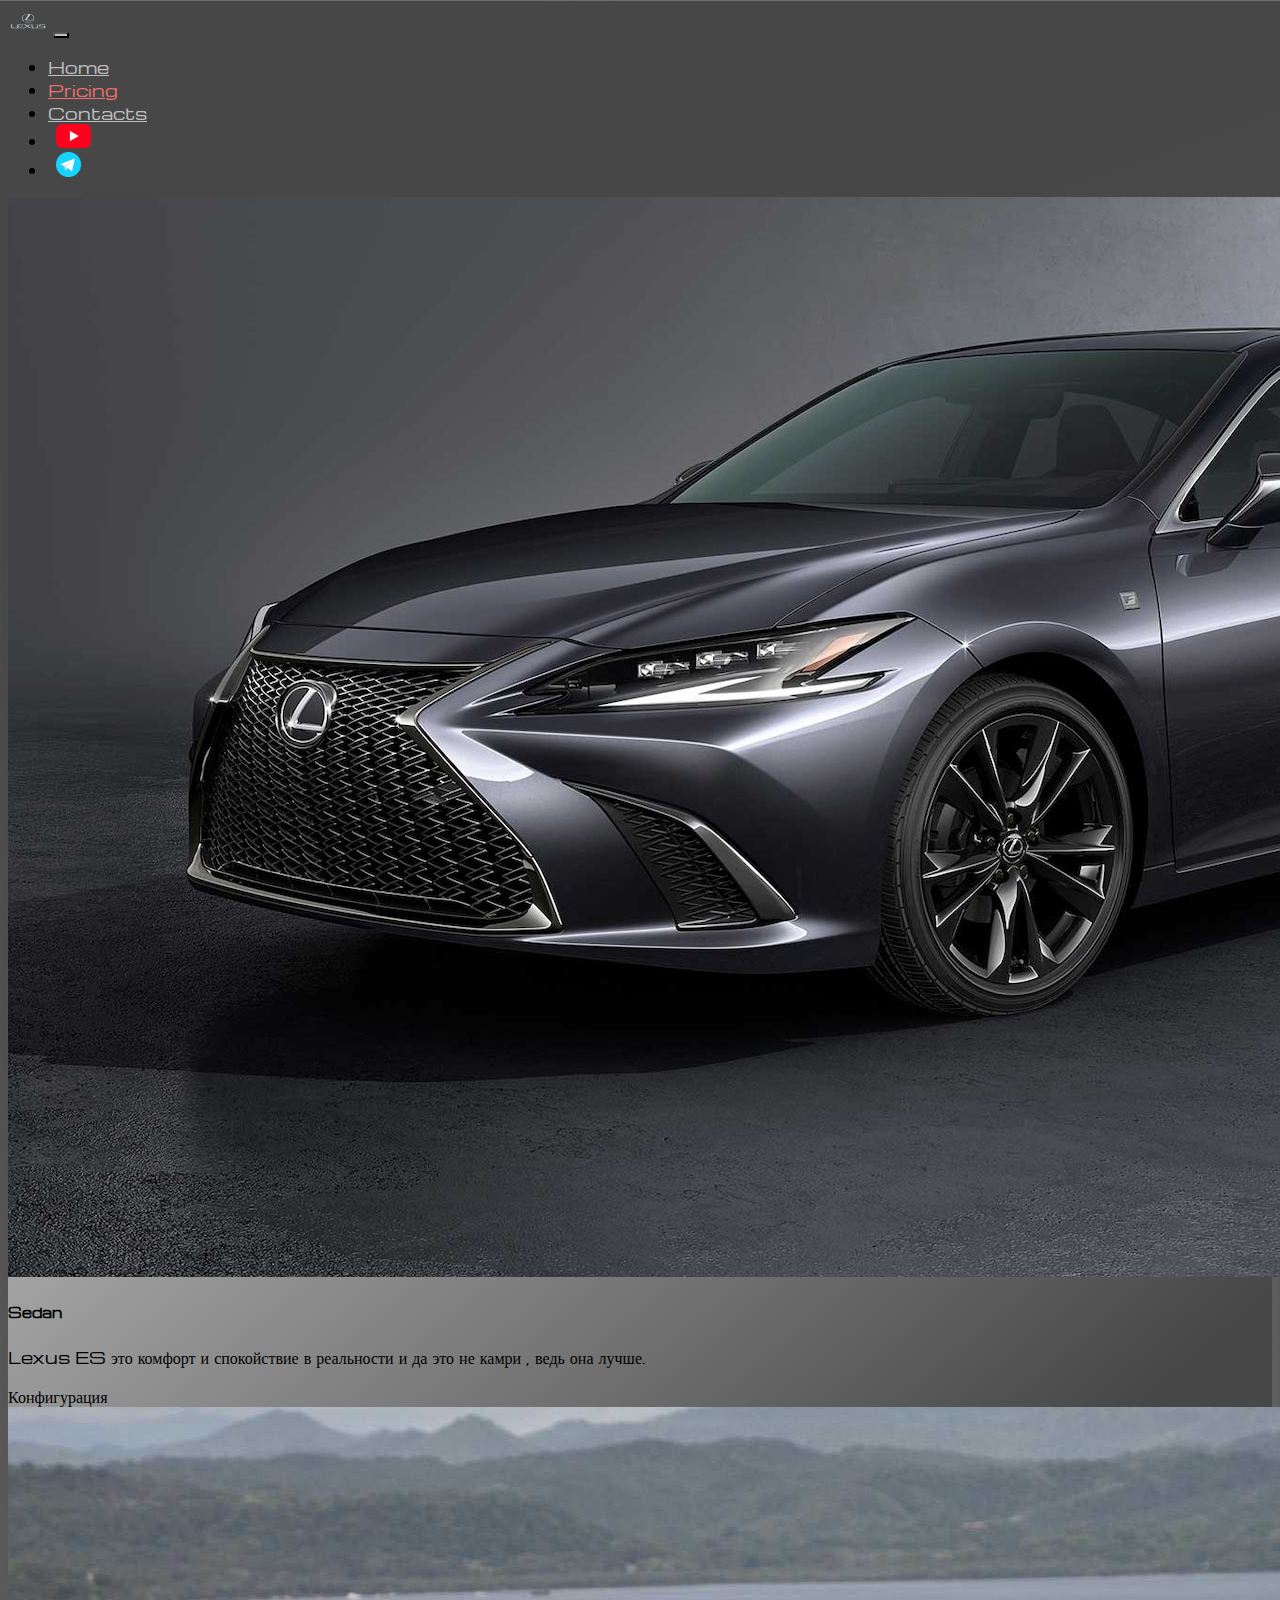
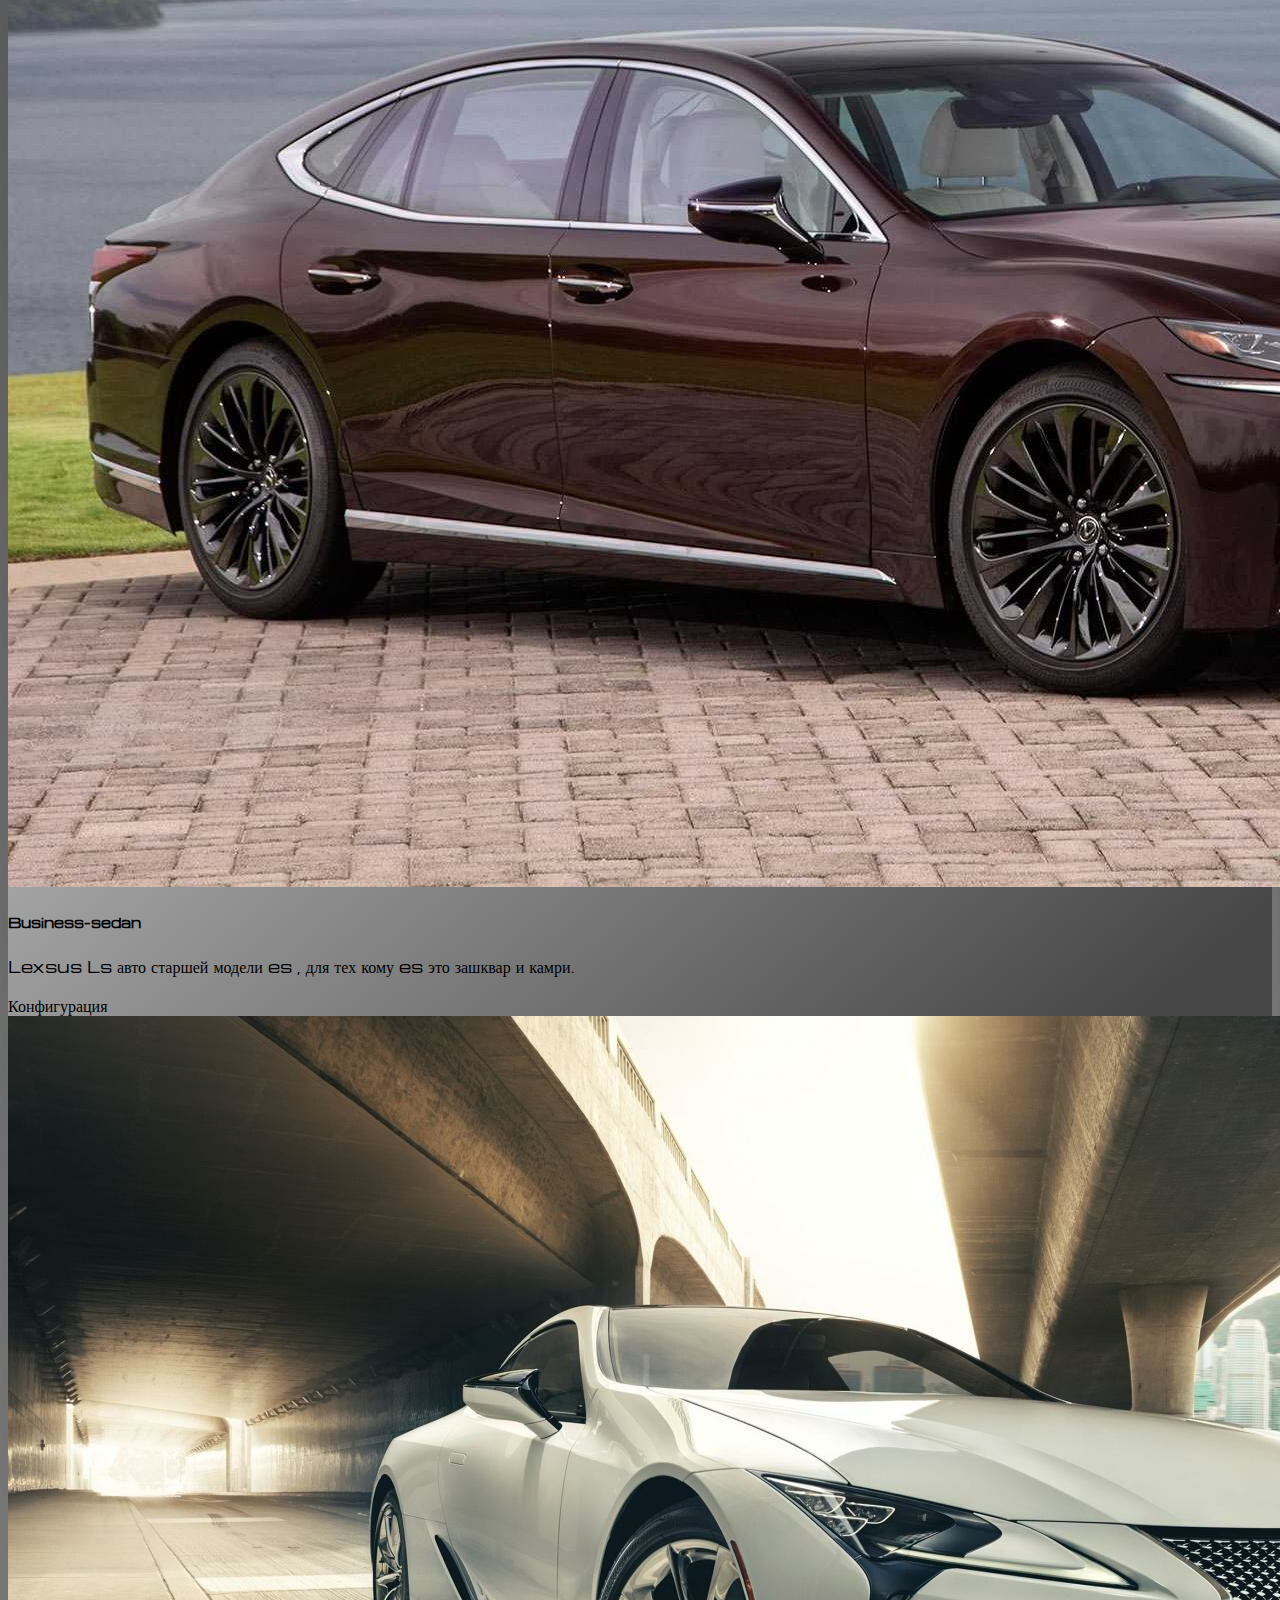
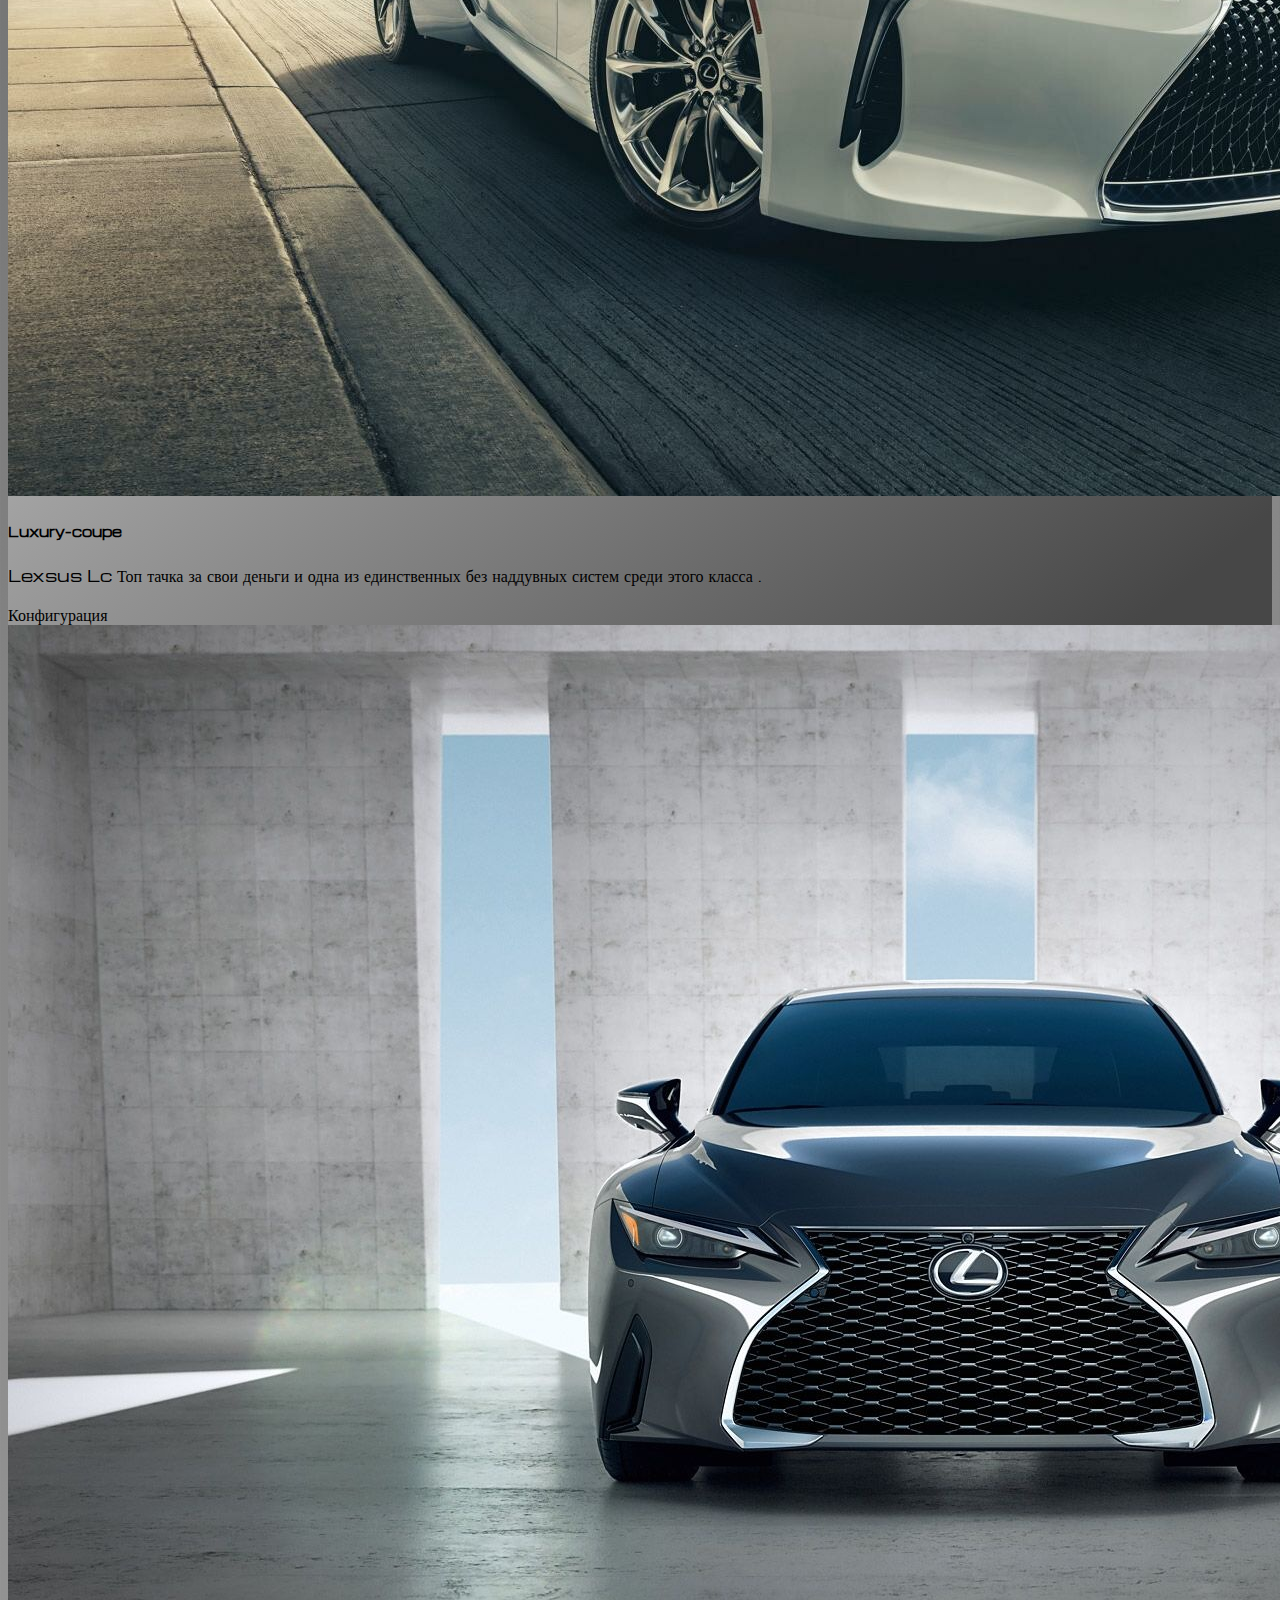
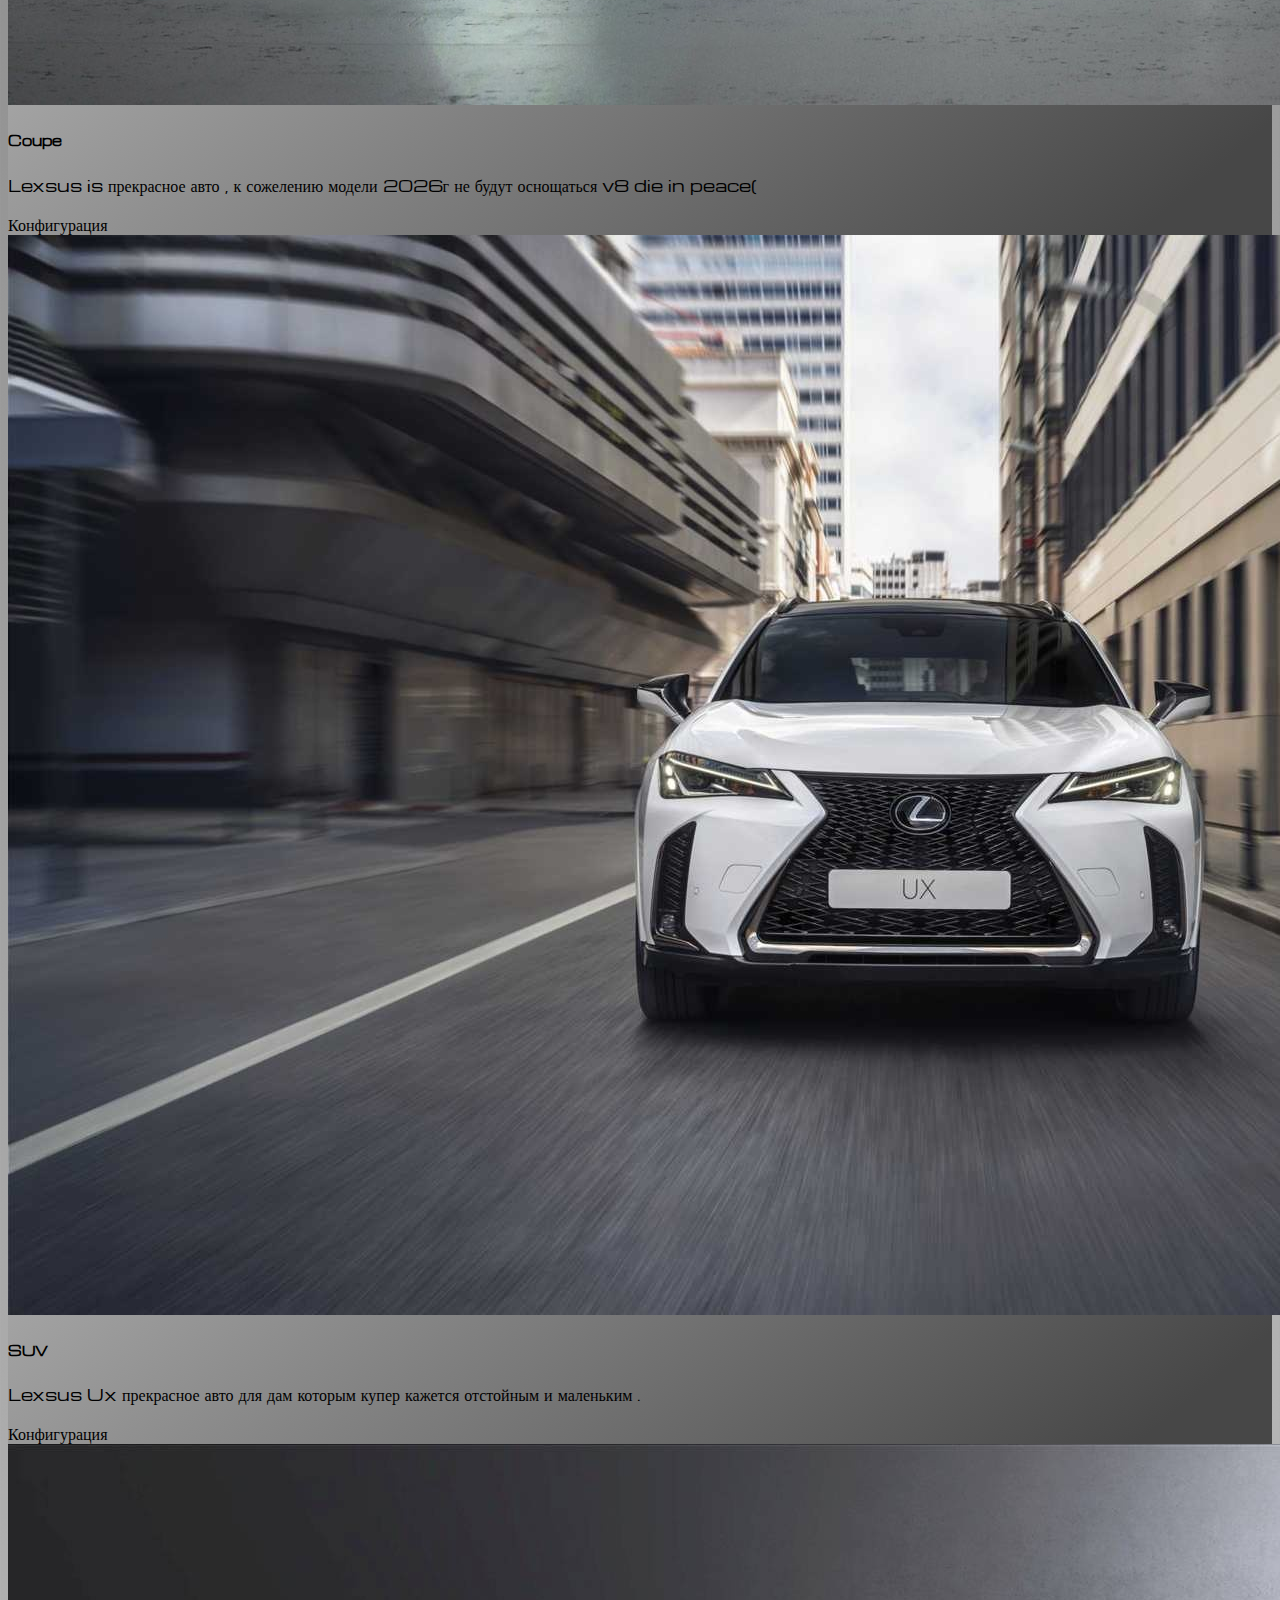
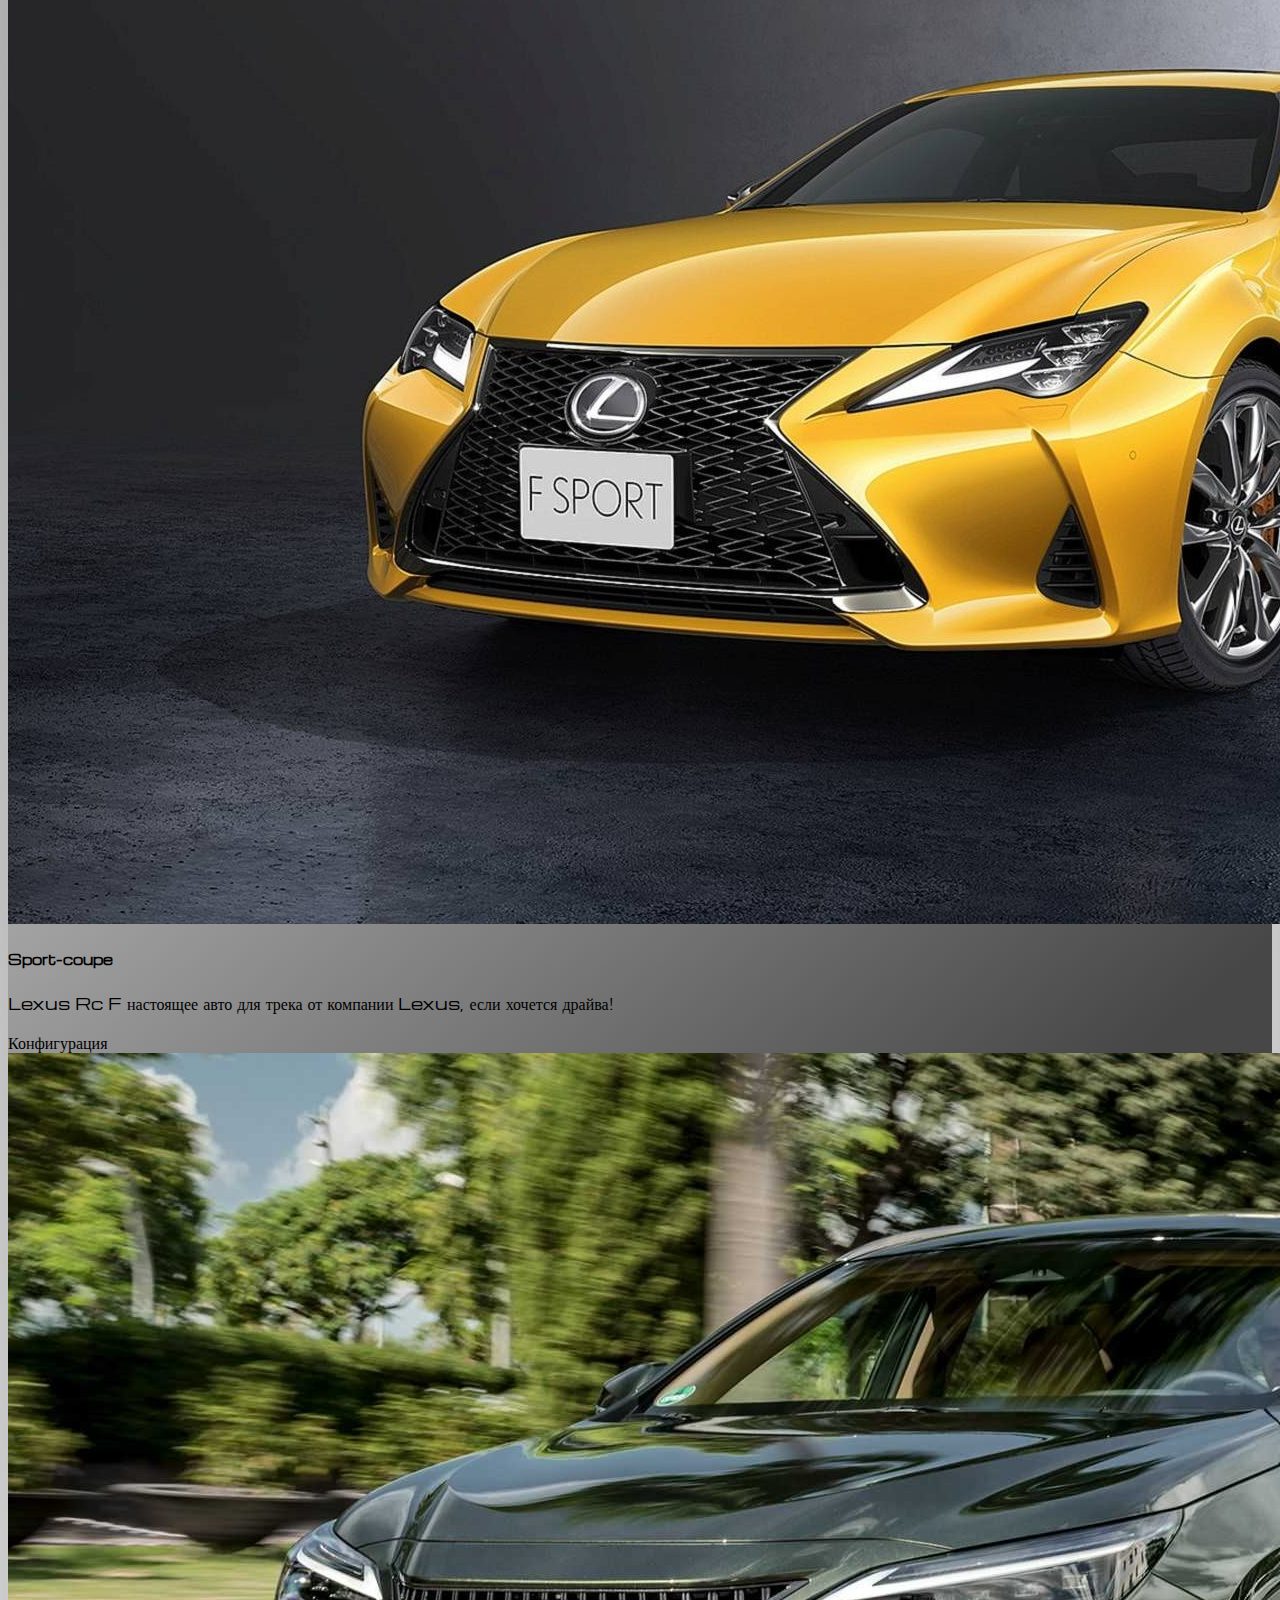
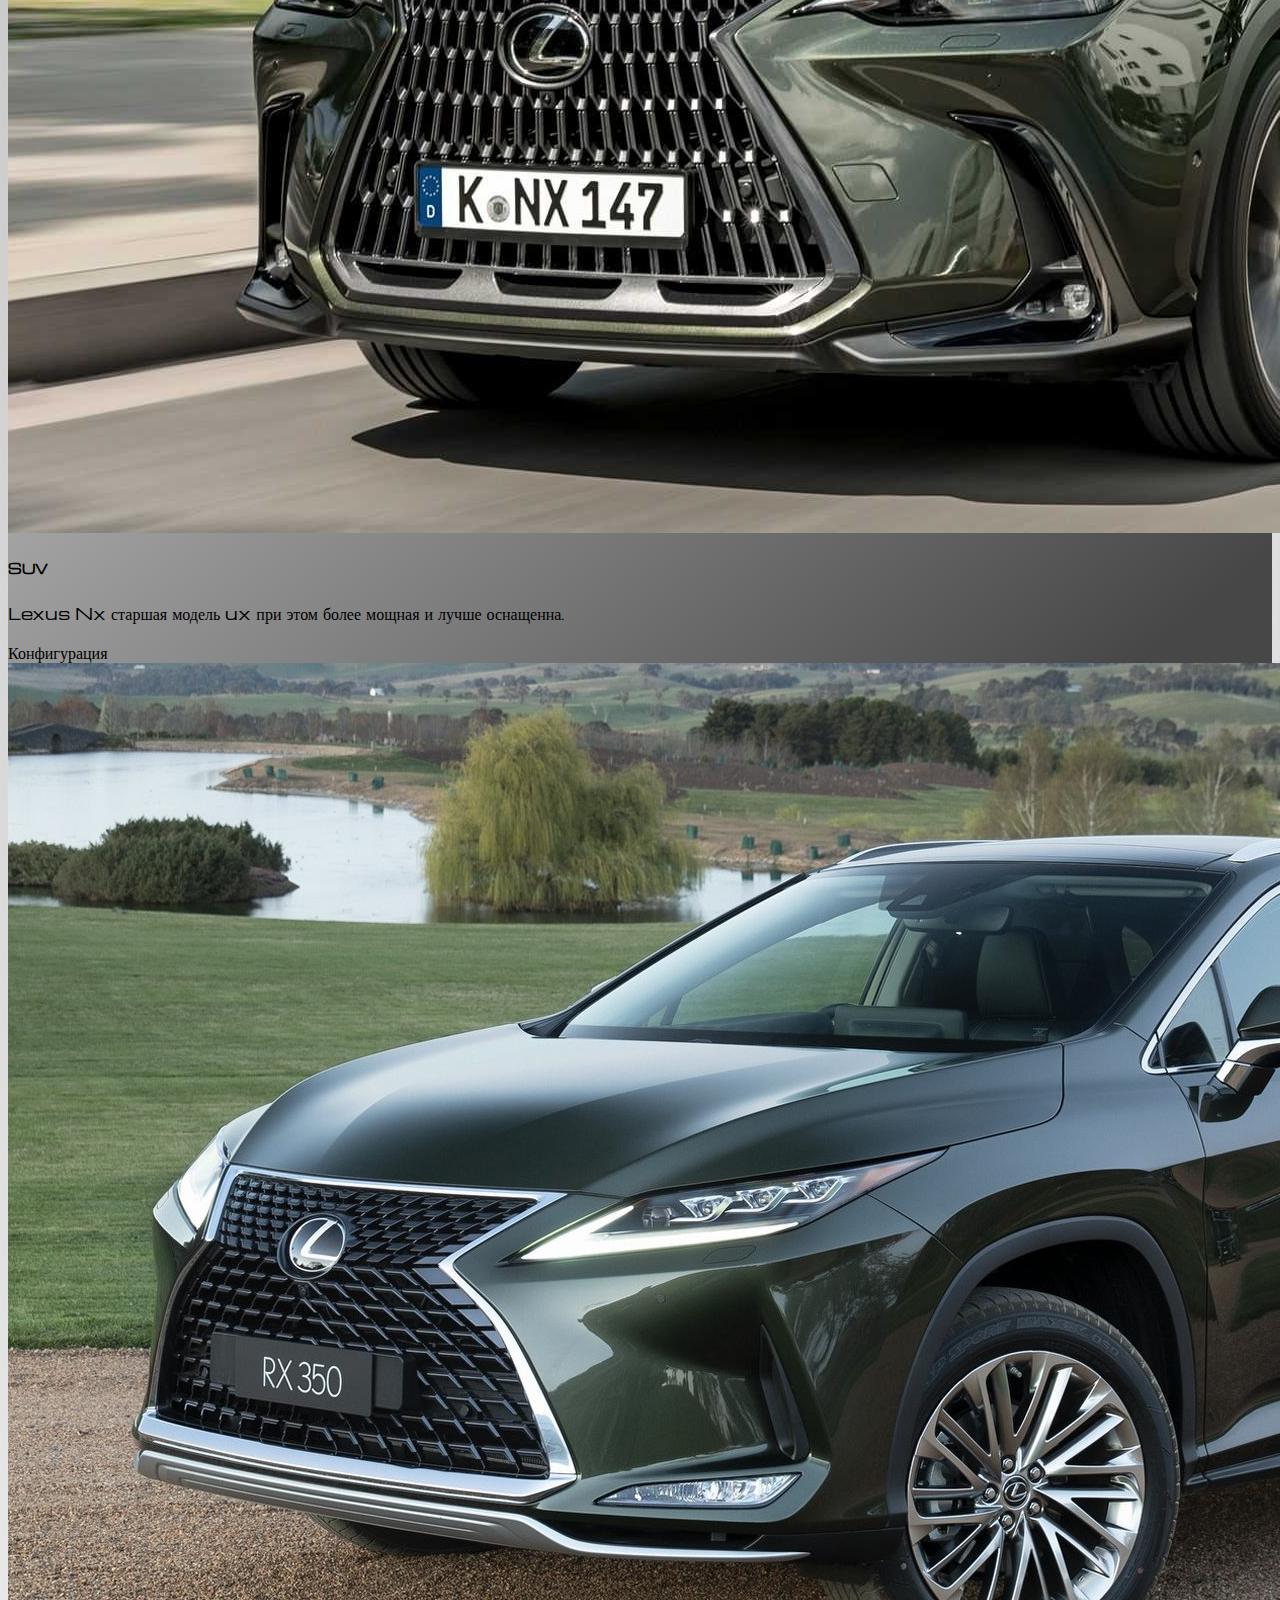
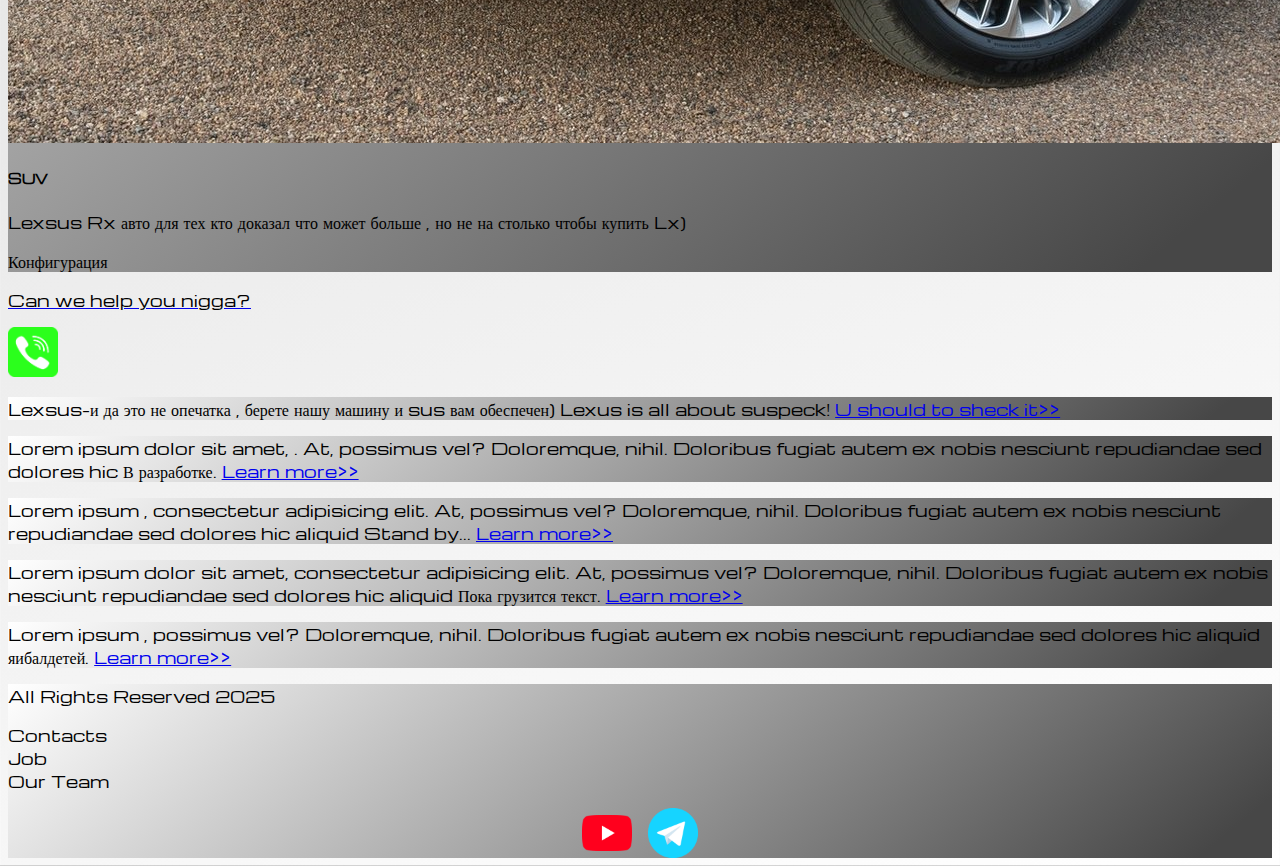
<file: upload/source/pricing.html>
<!DOCTYPE html>
<html lang="en">

<head>
    <meta charset="UTF-8">
    <meta name="viewport" content="width=device-width, initial-scale=1.0">
    <link href="https://cdn.jsdelivr.net/npm/bootstrap@5.3.8/dist/css/bootstrap.min.css" rel="stylesheet"
        integrity="sha384-sRIl4kxILFvY47J16cr9ZwB07vP4J8+LH7qKQnuqkuIAvNWLzeN8tE5YBujZqJLB" crossorigin="anonymous">
    <link rel="stylesheet" href="./styles/mycss.css">
    <title>HIT</title>
</head>

<body>
    <header>
        <nav class="navbar navbar-expand-lg bg-body-tertiary">
            <div class="container-fluid">
                <a class="navbar-brand" href="/"><img src="./files/Lexus.png" alt="..."></a>
                <button class="navbar-toggler" type="button" data-bs-toggle="collapse" data-bs-target="#navbarNav"
                    aria-controls="navbarNav" aria-expanded="false" aria-label="Toggle navigation">
                    <span class="navbar-toggler-icon"></span>
                </button>
                <div class="collapse navbar-collapse" id="navbarNav">
                    <ul class="navbar-nav">
                        <li class="nav-item">
                            <a class="nav-link" aria-current="page" href="/">Home</a>
                        </li>
                        <li class="nav-item">
                            <a class="nav-link active " href="pricing.html">Pricing</a>
                        </li>
                        <li class="nav-item">
                            <a class="nav-link" href="pricing.html">Contacts</a>
                        </li>
                        <li class="nav-item">
                            <a class="nav-link" href="pricing.html">
                                <img style="width: 35px; margin-inline: 0.5em;" src="./files/yt.png" alt="...">
                            </a>
                        </li>
                        <li class="nav-item">
                            <a class="nav-link" href="pricing.html">
                                <img style="width: 25px; margin-inline: 0.5em;" src="./files/tg.png" alt="...">
                            </a>
                        </li>
                    </ul>
                </div>
            </div>
        </nav>
    </header>

    <section>
        <div class="container-fluid mt-4">
            <div class="row">
                <div class="col-lg-1">
                </div>

                <div class="col-lg-8 col-md-12">
                    <div class="row">
                        <div class="col-lg-4 col-md-6 mt-4">
                            <div class="card">
                                <a href="#">
                                    <img src="./images/1672999-1920x1080-desktop-1080p-lexus-es-wallpaper.jpg"
                                        class="card-img-top" alt="LexusES">
                                </a>
                                <div class="card-body">
                                    <h5 class="card-title"><a href="#">Sedan</a></h5>
                                    <p class="card-text"><a href="#">
                                            Lexus ES это комфорт и спокойствие в реальности и да это не камри , ведь она
                                            лучше.
                                        </a>
                                    </p>
                                    <a href="#" class="btn btn-primary">Конфигурация</a>
                                </div>
                            </div>
                        </div>
                        <div class="col-lg-4 col-md-6 mt-4">
                            <div class="card">
                                <img src="./images/1683408-1920x1080-desktop-full-hd-lexus-ls-background-image.jpg"
                                    class="card-img-top" alt="LexusLs">
                                <div class="card-body">
                                    <h5 class="card-title">Business-sedan</h5>
                                    <p class="card-text">Lexsus Ls авто старшей модели es , для тех кому es это зашквар
                                        и камри.</p>
                                    <a href="#" class="btn btn-primary">Конфигурация</a>
                                </div>
                            </div>
                        </div>
                        <div class="col-lg-4 col-md-6 mt-4">
                            <div class="card">
                                <img src="./images/4038-1920x1080-desktop-full-hd-lexus-wallpaper-image.jpg"
                                    class="card-img-top" alt="LexusLc">
                                <div class="card-body">
                                    <h5 class="card-title">Luxury-coupe</h5>
                                    <p class="card-text">Lexsus Lc Топ тачка за свои деньги и одна из единственных без
                                        наддувных систем среди этого класса .
                                    </p>
                                    <a href="#" class="btn btn-primary">Конфигурация</a>
                                </div>
                            </div>
                        </div>
                        <div class="col-lg-4 col-md-6 mt-4">
                            <div class="card">
                                <img src="./images/1685507-1920x1080-desktop-1080p-lexus-is-background-image.jpg"
                                    class="card-img-top" alt="LexusIS">
                                <div class="card-body">
                                    <h5 class="card-title">Coupe</h5>
                                    <p class="card-text"> Lexsus is прекрасное авто , к сожелению модели 2026г не будут
                                        оснощаться v8 die in peace(
                                    </p>
                                    <a href="#" class="btn btn-primary">Конфигурация</a>
                                </div>
                            </div>
                        </div>
                        <div class="col-lg-4 col-md-6 mt-4">
                            <div class="card">
                                <img src="./images/1676804-1920x1080-desktop-full-hd-lexus-ux-wallpaper-image.jpg"
                                    class="card-img-top" alt="LexusUx">
                                <div class="card-body">
                                    <h5 class="card-title">SUV</h5>
                                    <p class="card-text">Lexsus Ux прекрасное авто для дам которым купер кажется
                                        отстойным и маленьким . </p>
                                    <a href="#" class="btn btn-primary">Конфигурация</a>
                                </div>
                            </div>
                        </div>
                        <div class="col-lg-4 col-md-6 mt-4">
                            <div class="card">
                                <img src="./images/1686694-1920x1080-desktop-1080p-lexus-rc-wallpaper-photo.jpg"
                                    class="card-img-top" alt="LexusRcF">
                                <div class="card-body">
                                    <h5 class="card-title">Sport-coupe</h5>
                                    <p class="card-text">Lexus Rc F настоящее авто для трека от компании Lexus, если
                                        хочется драйва! </p>
                                    <a href="#" class="btn btn-primary">Конфигурация</a>
                                </div>
                            </div>
                        </div>
                        <div class="col-lg-4 col-md-6 mt-4">
                            <div class="card">
                                <img src="./images/1671016-1920x1080-desktop-1080p-lexus-nx-background.jpg"
                                    class="card-img-top" alt="LexusNx">
                                <div class="card-body">
                                    <h5 class="card-title">SUV</h5>
                                    <p class="card-text">Lexus Nx старшая модель ux при этом более мощная и лучше
                                        оснащенна. </p>
                                    <a href="#" class="btn btn-primary">Конфигурация</a>
                                </div>
                            </div>
                        </div>
                        <div class="col-lg-4 col-md-6 mt-4">
                            <div class="card">
                                <img src="./images/1678581-1920x1080-desktop-1080p-lexus-rx-background-photo.jpg"
                                    class="card-img-top" alt="LexusRx">
                                <div class="card-body">
                                    <h5 class="card-title">SUV</h5>
                                    <p class="card-text">Lexsus Rx авто для тех кто доказал что может больше , но не на
                                        столько чтобы купить Lx)</p>
                                    <a href="#" class="btn btn-primary">Конфигурация</a>
                                </div>
                            </div>
                        </div>


                    </div>

                    <div class="col-lg-12 col-md-12 text-center mt-4 ">
                        <a href="#">
                            <p>Can we help you nigga?</p>
                        </a>
                    </div>
                    <div class="col-lg-12 col-md-12 text-center mt-4 ">
                        <img class="call-anim" style="width: 50px; " src="./files/phone.png" alt="...">
                    </div>
                </div>

                <div class="col-lg-3 col-md-12">
                    <div class="row px-2">
                        <div class="col-lg-12 sidebar my-4">
                            <p>Lexsus-и да это не опечатка , берете нашу машину и sus вам обеспечен) Lexus is all about
                                suspeck! <a href="#">U should to sheck it>></a></p>
                        </div>
                        <div class="col-lg-12 sidebar my-4">
                            <p>Lorem ipsum dolor sit amet, . At, possimus vel? Doloremque, nihil. Doloribus fugiat autem
                                ex nobis nesciunt repudiandae sed dolores hic В разработке. <a href="#">Learn
                                    more>></a></p>
                        </div>
                        <div class="col-lg-12 sidebar my-4">
                            <p>Lorem ipsum , consectetur adipisicing elit. At, possimus vel? Doloremque, nihil.
                                Doloribus fugiat autem ex nobis nesciunt repudiandae sed dolores hic aliquid Stand by...
                                <a href="#">Learn more>></a>
                            </p>
                        </div>
                        <div class="col-lg-12 sidebar my-4">
                            <p>Lorem ipsum dolor sit amet, consectetur adipisicing elit. At, possimus vel? Doloremque,
                                nihil. Doloribus fugiat autem ex nobis nesciunt repudiandae sed dolores hic aliquid
                                Пока грузится текст. <a href="#">Learn more>></a></p>
                        </div>
                        <div class="col-lg-12 sidebar my-4">
                            <p>Lorem ipsum , possimus vel? Doloremque, nihil. Doloribus fugiat autem ex nobis nesciunt
                                repudiandae sed dolores hic aliquid яибалдетей. <a href="#">Learn more>></a></p>
                        </div>
                    </div>
                </div>

            </div>

        </div>
    </section>

    <footer class="mt-4 ">
        <div class="container-fluid">
            <div class="row">
                <div class="col-lg-4 col-md-12 footer-text text-center">
                    <p>All Rights Reserved 2025</p>
                </div>
                <div class="col-lg-4 col-md-12 footer-text text-center">
                    <p>Contacts<br>Job<br>Our Team</p>
                </div>
                <div class="col-lg-4 col-md-12 media-links">
                    <img style="width: 50px; margin-inline: 0.5em;" src="./files/yt.png" alt="...">
                    <img style="width: 50px; margin-inline: 0.5em;" src="./files/tg.png" alt="...">
                </div>
            </div>
        </div>
    </footer>

    <script src="https://cdn.jsdelivr.net/npm/bootstrap@5.3.8/dist/js/bootstrap.bundle.min.js"
        integrity="sha384-FKyoEForCGlyvwx9Hj09JcYn3nv7wiPVlz7YYwJrWVcXK/BmnVDxM+D2scQbITxI"
        crossorigin="anonymous"></script>
</body>

</html>
</file>
<file: upload/source/styles/mycss.css>
@import url('https://fonts.googleapis.com/css?family=Michroma&display=swap');



body {
    font-family: Michroma, serif;
    background: linear-gradient(160deg, #474747 3%, #474747 5%, #ffffff 100%);
}

p {
    color: black;
}

.nav-link {
    color: silver;
}

.navbar-nav .nav-link.active {
    color: rgb(237, 112, 112);
}

.navbar-brand img {
    width: 40px;
}

.navbar-toggler {
    background-color: silver;
}

.sidebar,
.btn-outline-primary {
    color: black;
    background: linear-gradient(320deg, #474747 3%, #474747 5%, #ffffff 100%);
}

.card {
    background: linear-gradient(320deg, #474747 3%, #474747 5%, #ffffff 100%);
}

.card a {
    text-decoration: none;
    color: black;
}

.slide-text,
.footer-text {
    color: black;
    margin: auto auto;
}

footer {
    background: linear-gradient(320deg, #474747 3%, #474747 5%, #ffffff 100%);
}

@media (max-width:755px) {
    .carousel-indicators {
        display: none;
    }
}

.call-anim {
    animation: myAnim 2s ease 0s infinite normal forwards;

}

@keyframes myAnim {

    0%,
    100% {
        transform: translateX(0%);
        transform-origin: 50% 50%;
    }

    15% {
        transform: translateX(-30px) rotate(-6deg);
    }

    30% {
        transform: translateX(15px) rotate(6deg);
    }

    45% {
        transform: translateX(-15px) rotate(-3.6deg);
    }

    60% {
        transform: translateX(9px) rotate(2.4deg);
    }

    75% {
        transform: translateX(-6px) rotate(-1.2deg);
    }
}

.media-links {
    display: flex;
    justify-content: center;
    align-items: center;
}
</file>
